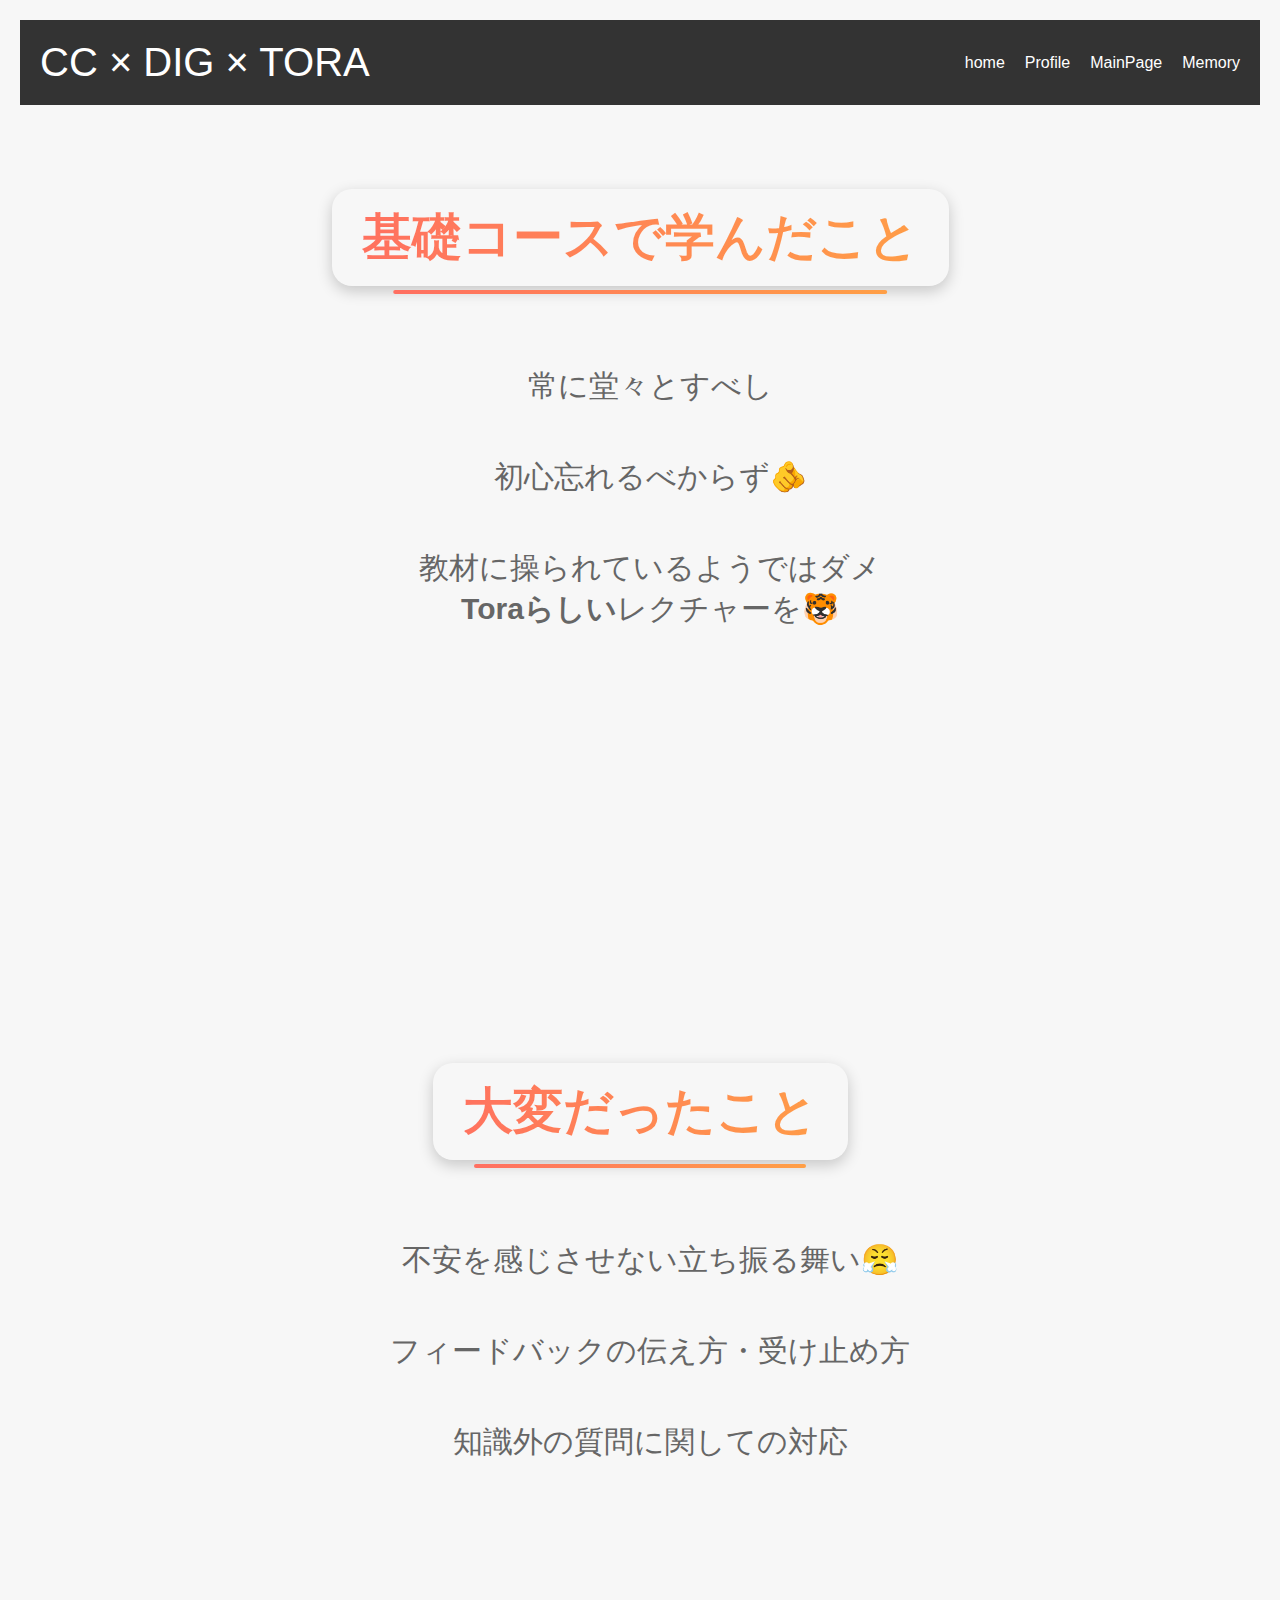
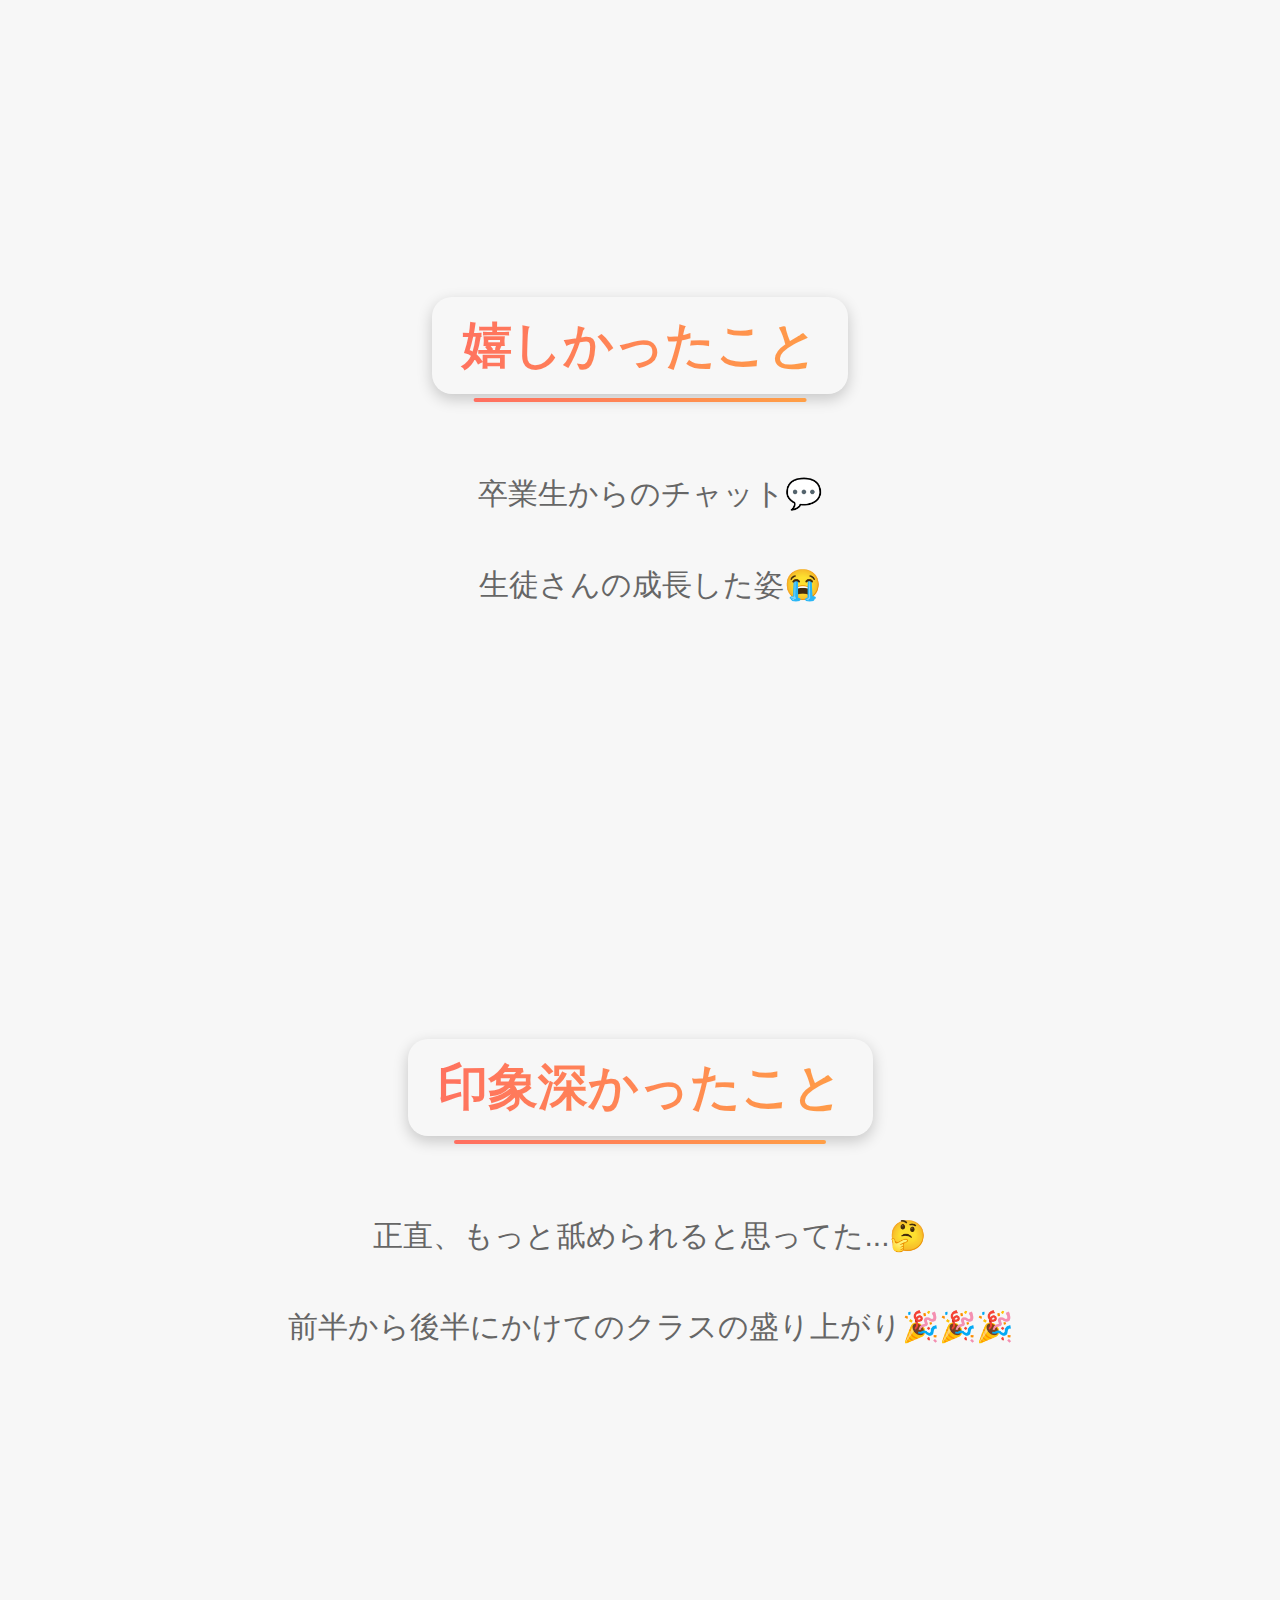
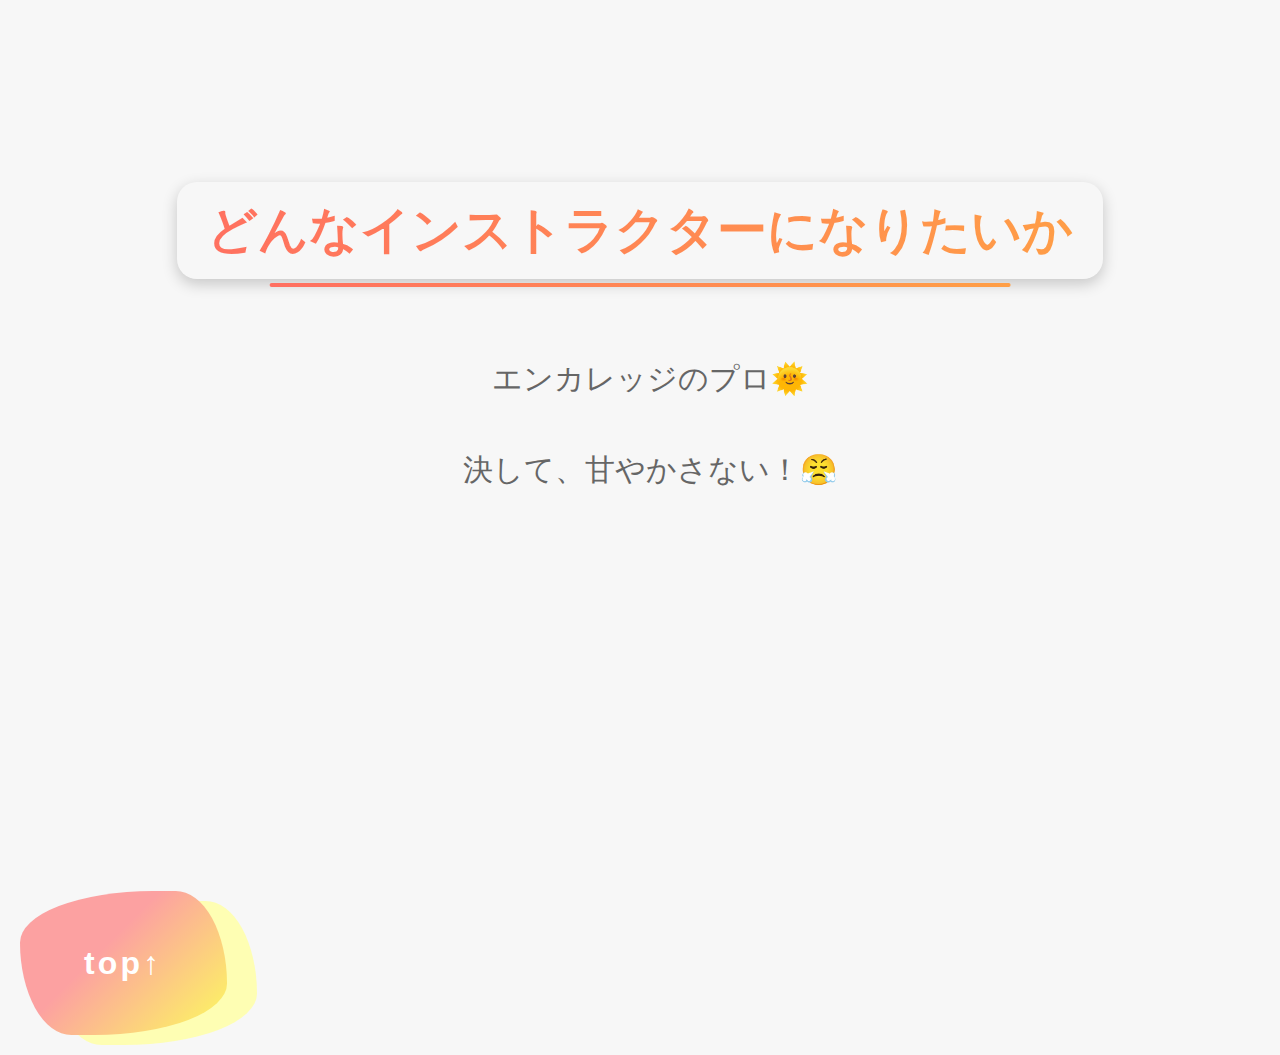
<file: MainPage.html>
<!DOCTYPE html>
<html lang="ja">

<head>
  <meta charset="utf-8">
  <meta name="viewport" content="width=device-width, initial-scale=1, shrink-to-fit=no">
  <meta name="theme-color" content="#000000">
  <title>Services</title>
</head>

<body>
  <script type="text/javascript" src="Modules/lodash.min.js"></script>
  <script type="text/javascript" src="Modules/test_boilerplate.js"></script>
  <script type="text/javascript" src="navigation-dom.js"></script>
  <link rel="stylesheet" href="style.css" type="text/css" media="all">
  <link rel="stylesheet" href="navigation-bar.css" type="text/css" media="all">
  <link rel="stylesheet" href="button.css" type="text/css" media="all">



  <!-- <div id="notionFB">
    <img src="notionFB.png">
  </div> -->

  <div class="section MainPage" id="learned">
    <h1 class="MainPage">基礎コースで学んだこと</h1>
    <ul class="MainPage">
      <li class="MainPage"><span class="MainPage">常に堂々とすべし</span></li>
      <li class="MainPage"><span class="MainPage">初心忘れるべからず🫵</span></li>
      <li class="MainPage">
        教材に操られているようではダメ
        <br class="MainPage"><span class="MainPage"><b class="MainPage">Toraらしい</b>レクチャーを🐯</span>
      </li>
    </ul>
  </div>

  <div class="section MainPage" id="challenges">
    <h1 class="MainPage">大変だったこと</h1>
    <ul class="MainPage">
      <li class="MainPage"><span class="MainPage">不安を感じさせない立ち振る舞い😤</span></li>
      <li class="MainPage"><span class="MainPage">フィードバックの伝え方・受け止め方</span></li>
      <li class="MainPage"><span class="MainPage">知識外の質問に関しての対応</span></li>
    </ul>
  </div>

  <div class="section MainPage" id="joys">
    <h1 class="happy MainPage">嬉しかったこと</h1>
    <ul class="MainPage">
      <li><span class="MainPage">卒業生からのチャット💬</span></li>
      <li><span class="MainPage">生徒さんの成長した姿😭</span></li>
    </ul>
  </div>

  <div class="section MainPage" id="impressions">
    <h1 class="impressive MainPage">印象深かったこと</h1>
    <ul class="MainPage">
      <li class="MainPage"><span class="MainPage">正直、もっと舐められると思ってた...🤔</span></li>
      <li class="MainPage"><span class="MainPage">前半から後半にかけてのクラスの盛り上がり🎉🎉🎉</span></li>
    </ul>
  </div>

  <div class="section MainPage" id="instructor">
    <h1 class="MainPage">どんなインストラクターになりたいか</h1>
    <ul class="MainPage">
      <li class="instructor MainPage"><span class="MainPage">エンカレッジのプロ🌞</span></li>
      <li><span class="MainPage">決して、甘やかさない！😤</span></li>
    </ul>
  </div>

  <div id="button-container MainPage" class="MainPage">
    <a href="" class="btn btn-malformation btn-malformation--pastel MainPage">top↑</a>
  </div>



  <script type="text/javascript" src="script.js"></script>
</body>

</html>
</file>
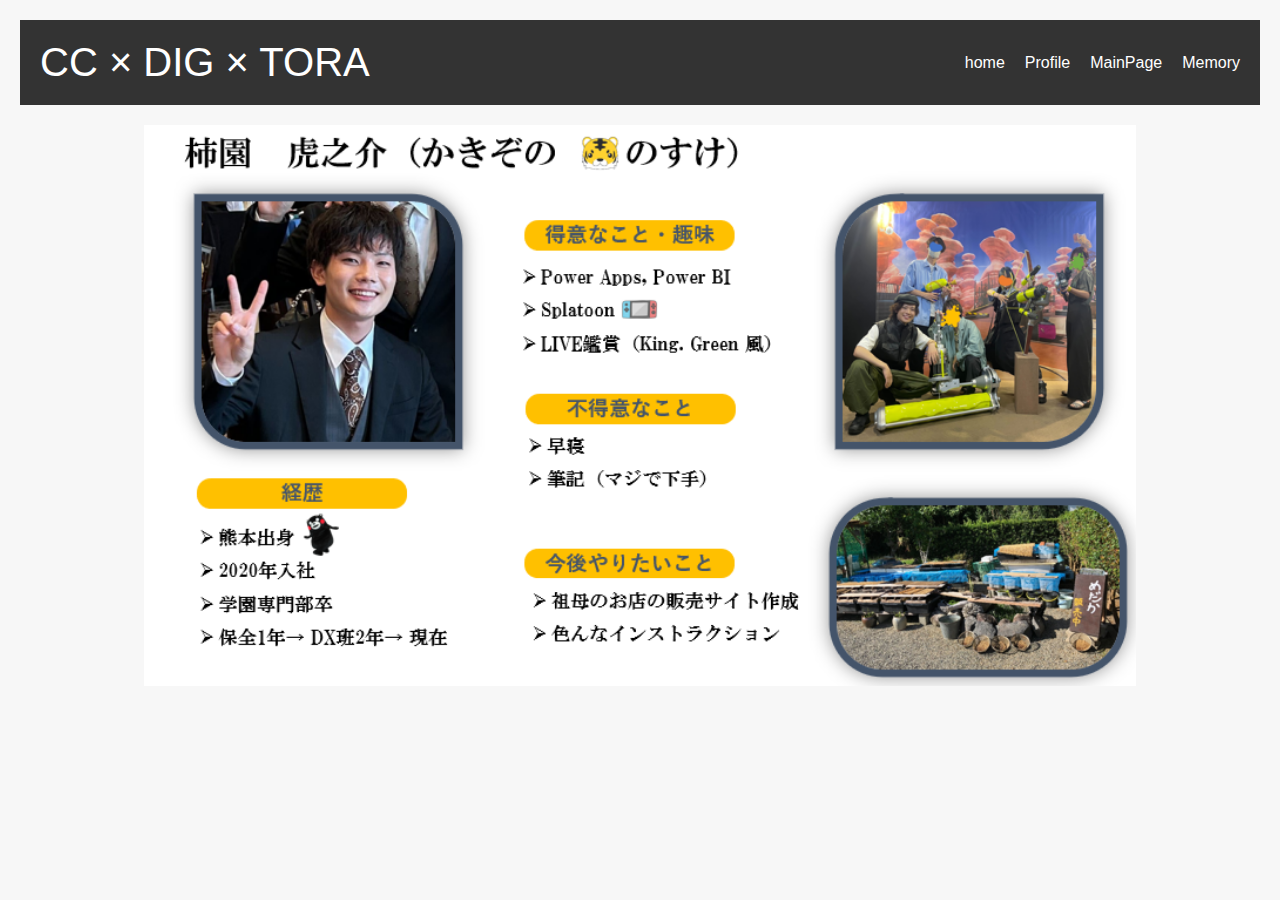
<file: Profile.html>
<!DOCTYPE html>
<html lang="ja">

<head>
  <meta charset="utf-8">
  <meta name="viewport" content="width=device-width, initial-scale=1, shrink-to-fit=no">
  <meta name="theme-color" content="#000000">
  <title>Profile</title>
</head>

<body>
  <script type="text/javascript" src="Modules/lodash.min.js"></script>
  <script type="text/javascript" src="Modules/test_boilerplate.js"></script>
  <script type="text/javascript" src="script.js"></script>
  <script type="text/javascript" src="navigation-dom.js"></script>
  <link rel="stylesheet" href="style.css" type="text/css" media="all">
  <link rel="stylesheet" href="navigation-bar.css" type="text/css" media="all">
  <link rel="stylesheet" href="img.css" type="text/css" media="all">

  <div class="img-container">
    <img id="profileImg" src="profile.png" alt="">
  </div>

</body>

</html>
</file>
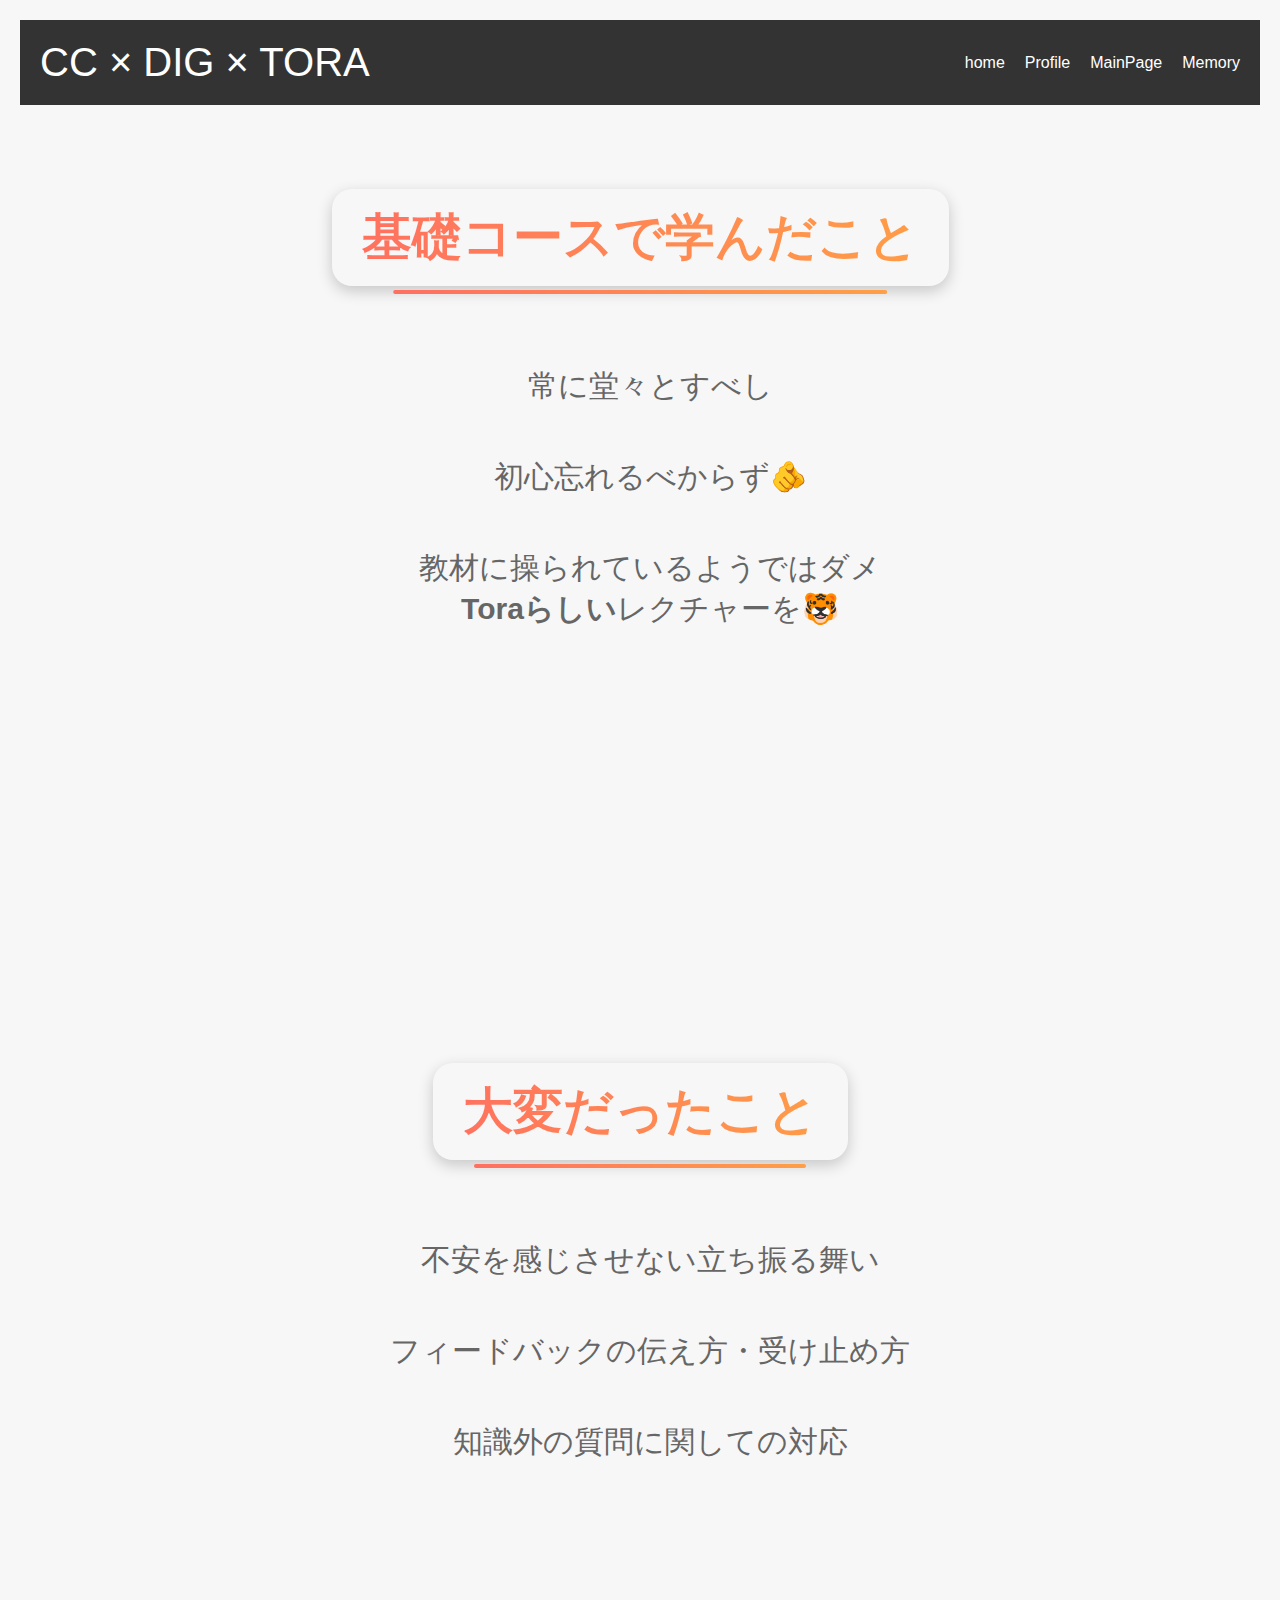
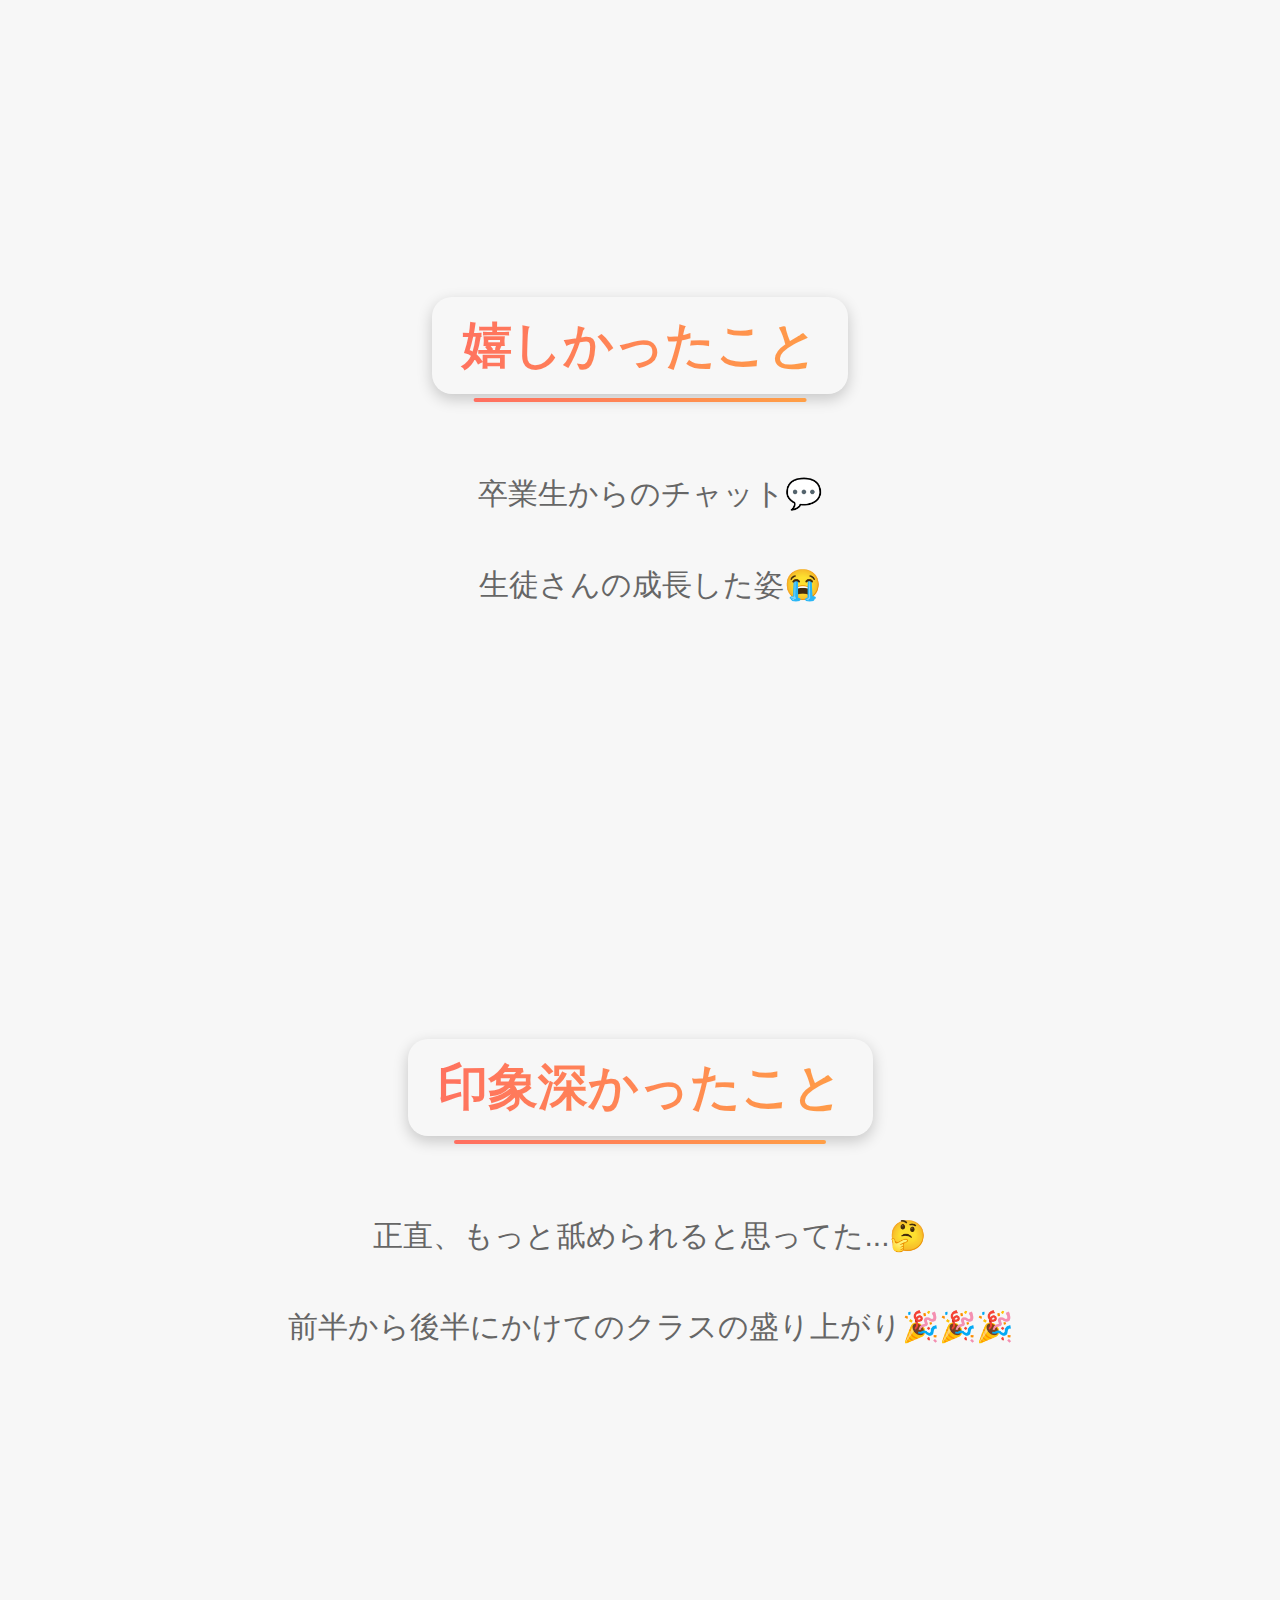
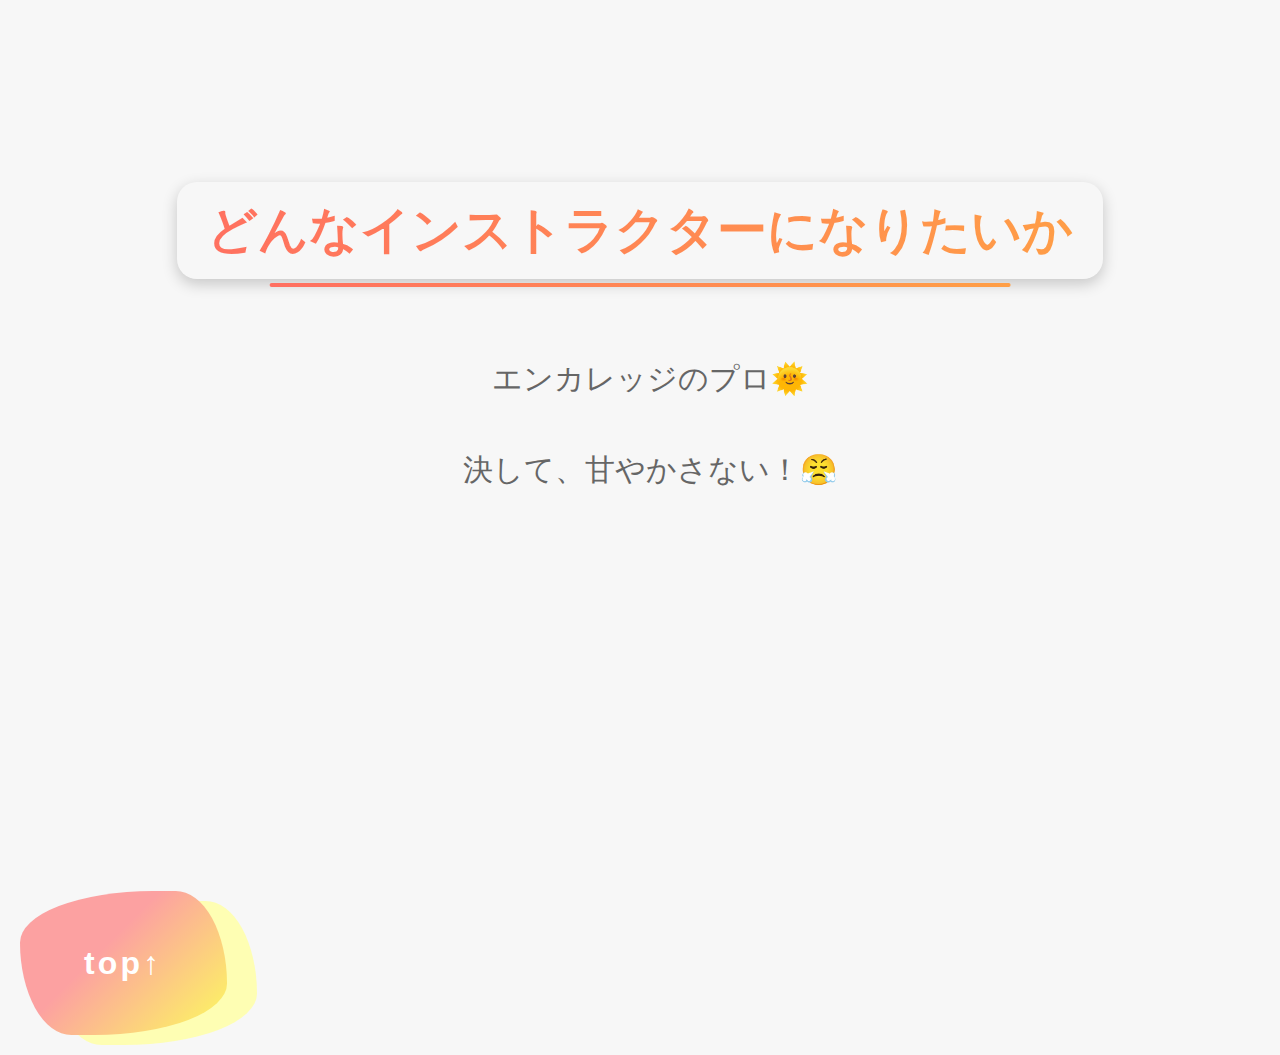
<file: pages/MainPage.html>
<!DOCTYPE html>
<html lang="ja">

<head>
  <meta charset="utf-8">
  <meta name="viewport" content="width=device-width, initial-scale=1, shrink-to-fit=no">
  <meta name="theme-color" content="#000000">
  <title>Services</title>
</head>

<body>
  <script type="text/javascript" src="../Modules/lodash.min.js"></script>
  <script type="text/javascript" src="../Modules/test_boilerplate.js"></script>
  <script type="text/javascript" src="../navigation-dom.js"></script>
  <link rel="stylesheet" href="../style.css" type="text/css" media="all">
  <link rel="stylesheet" href="../navigation-bar.css" type="text/css" media="all">
  <link rel="stylesheet" href="../button.css" type="text/css" media="all">



  <!-- <div id="notionFB">
    <img src="notionFB.png">
  </div> -->

  <div class="section MainPage" id="learned">
    <h1 class="MainPage">基礎コースで学んだこと</h1>
    <ul class="MainPage">
      <li class="MainPage"><span class="MainPage">常に堂々とすべし</span></li>
      <li class="MainPage"><span class="MainPage">初心忘れるべからず🫵</span></li>
      <li class="MainPage">
        教材に操られているようではダメ
        <br class="MainPage"><span class="MainPage"><b class="MainPage">Toraらしい</b>レクチャーを🐯</span>
      </li>
    </ul>
  </div>

  <div class="section MainPage" id="challenges">
    <h1 class="MainPage">大変だったこと</h1>
    <ul class="MainPage">
      <li class="MainPage"><span class="MainPage">不安を感じさせない立ち振る舞い</span></li>
      <li class="MainPage"><span class="MainPage">フィードバックの伝え方・受け止め方</span></li>
      <li class="MainPage"><span class="MainPage">知識外の質問に関しての対応</span></li>
    </ul>
  </div>

  <div class="section MainPage" id="joys">
    <h1 class="happy MainPage">嬉しかったこと</h1>
    <ul class="MainPage">
      <li><span class="MainPage">卒業生からのチャット💬</span></li>
      <li><span class="MainPage">生徒さんの成長した姿😭</span></li>
    </ul>
  </div>

  <div class="section MainPage" id="impressions">
    <h1 class="impressive MainPage">印象深かったこと</h1>
    <ul class="MainPage">
      <li class="MainPage"><span class="MainPage">正直、もっと舐められると思ってた...🤔</span></li>
      <li class="MainPage"><span class="MainPage">前半から後半にかけてのクラスの盛り上がり🎉🎉🎉</span></li>
    </ul>
  </div>

  <div class="section MainPage" id="instructor">
    <h1 class="MainPage">どんなインストラクターになりたいか</h1>
    <ul class="MainPage">
      <li class="instructor MainPage"><span class="MainPage">エンカレッジのプロ🌞</span></li>
      <li><span class="MainPage">決して、甘やかさない！😤</span></li>
    </ul>
  </div>

  <div id="button-container MainPage" class="MainPage">
    <a href="" class="btn btn-malformation btn-malformation--pastel MainPage">top↑</a>
  </div>



  <script type="text/javascript" src="../script.js"></script>
</body>

</html>
</file>
<file: style.css>
body {
	font-family: Arial, sans-serif;
	background-color: #f7f7f7;
	padding: 20px;
	/* background-image: url("gold.jpg"); */
}

.section {
	margin-top: 50px;
	margin-bottom: 400px;
	text-align: center;
}

h1 {
	font-size: 50px;
	color: #fff;
	margin-bottom: 30px;
	padding: 15px 30px;
	display: inline-block;
	border-radius: 20px;
	box-shadow: 0 5px 15px rgba(0, 0, 0, 0.2);
	position: relative;
	background: linear-gradient(to right, #ff6f61, #ff9f46);
	background-clip: text;
	-webkit-background-clip: text;
	-webkit-text-fill-color: transparent;
}

h1::after {
	content: "";
	position: absolute;
	bottom: -8px;
	left: 50%;
	transform: translateX(-50%);
	width: 80%;
	height: 4px;
	background: linear-gradient(to right, #ff6f61, #ff9f46);
	border-radius: 10px;
}

ul {
	list-style-type: none;
	padding: 0;
	margin: 0;
	text-align: center;
}

.section li {
	font-size: 30px;
	color: #666;
	margin: 50px;
	position: relative;
	padding-left: 20px;
	animation: fadeIn 1s ease forwards;
}

/* .section li:before {
	content: "\2022";
	color: #ff6f61;
	font-size: 28px;
	position: absolute;
	left: 0;
	top: 0;
	animation: scaleIn 0.5s ease forwards;
} */

@keyframes fadeIn {
	from {
		opacity: 0;
		transform: translateY(20px);
	}

	to {
		opacity: 1;
		transform: translateY(0);
	}
}

@keyframes scaleIn {
	from {
		transform: scale(0);
	}

	to {
		transform: scale(1);
	}
}

.happy {
	color: #ff6f61;
}

.impressive {
	color: #007bff;
}

.instructor {
	color: #28a745;
}

em {
	font-style: normal;
	color: #ff6f61;
}
</file>
<file: navigation-bar.css>
body {
	margin: 0;
	font-family: Arial, sans-serif;
}

.top-bar {
	background-color: #333;
	color: #fff;
	padding: 20px 0;
	position: relative;
}

.container {
	display: flex;
	justify-content: space-between;
	align-items: center;
	max-width: 1200px;
	margin: 0 auto;
	padding: 0 20px;
}

.bar-title {
	font-size: 40px;
}

.navigation ul {
	list-style-type: none;
	margin: 0;
	padding: 0;
}

.navigation ul li {
	display: inline-block;
	margin-left: 20px;
}

.navigation ul li:first-child {
	margin-left: 0;
}

.navigation ul li a {
	color: #fff;
	text-decoration: none;
	transition: color 0.3s ease;
}

.navigation ul li a:hover {
	color: #ff0; /* ホバー時の色 */
}
</file>
<file: button.css>
*,
*:before,
*:after {
	-webkit-box-sizing: inherit;
	box-sizing: inherit;
}

/* 
html {
	-webkit-box-sizing: border-box;
	box-sizing: border-box;
	font-size: 62.5%;
} */

.btn,
a.btn,
button.btn {
	font-size: 1.6rem;
	font-weight: 700;
	line-height: 1.5;
	position: relative;
	display: inline-block;
	padding: 1rem 4rem;
	cursor: pointer;
	-webkit-user-select: none;
	-moz-user-select: none;
	-ms-user-select: none;
	user-select: none;
	-webkit-transition: all 0.3s;
	transition: all 0.3s;
	text-align: center;
	vertical-align: middle;
	text-decoration: none;
	letter-spacing: 0.1em;
	color: #212529;
	border-radius: 0.5rem;
}

a.btn-malformation {
	font-size: 2rem;

	padding: 3rem 4rem;

	color: #fff;
	border-radius: 100% 80px / 80px 100%;
	background-color: #eb6100;
}

a.btn-malformation:hover {
	color: #fff;
	border-radius: 60% 80% / 100% 80%;
}

a.btn-malformation {
	font-size: 2rem;

	padding: 3rem 4rem;

	color: #fff;
	border-radius: 100% 80px / 80px 100%;
}

a.btn-malformation:hover {
	color: #fff;
	border-radius: 60% 80% / 100% 80%;
}

.btn-malformation--pastel {
	background: #fca1a1;
	background: -webkit-linear-gradient(-45deg, #fca1a1 40%, #fcfc5d 100%);
	background: -webkit-linear-gradient(315deg, #fca1a1 40%, #fcfc5d 100%);
	background: linear-gradient(135deg, #fca1a1 40%, #fcfc5d 100%);
	-webkit-box-shadow: 30px 10px 0 #fefeb3;
	box-shadow: 30px 10px 0 #fefeb3;

	filter: progid:DXImageTransform.Microsoft.gradient(startColorstr='#fca1a1', endColorstr='#fcfc5d', GradientType=1);
}

#button-container {
	text-align: center;
	margin-bottom: 100px;
}
</file>
<file: img.css>
#profileImg,
.FND {
	width: 80%;
	height: auto;
	margin-top: 20px;
}

.img-container {
	text-align: center;
}
</file>
